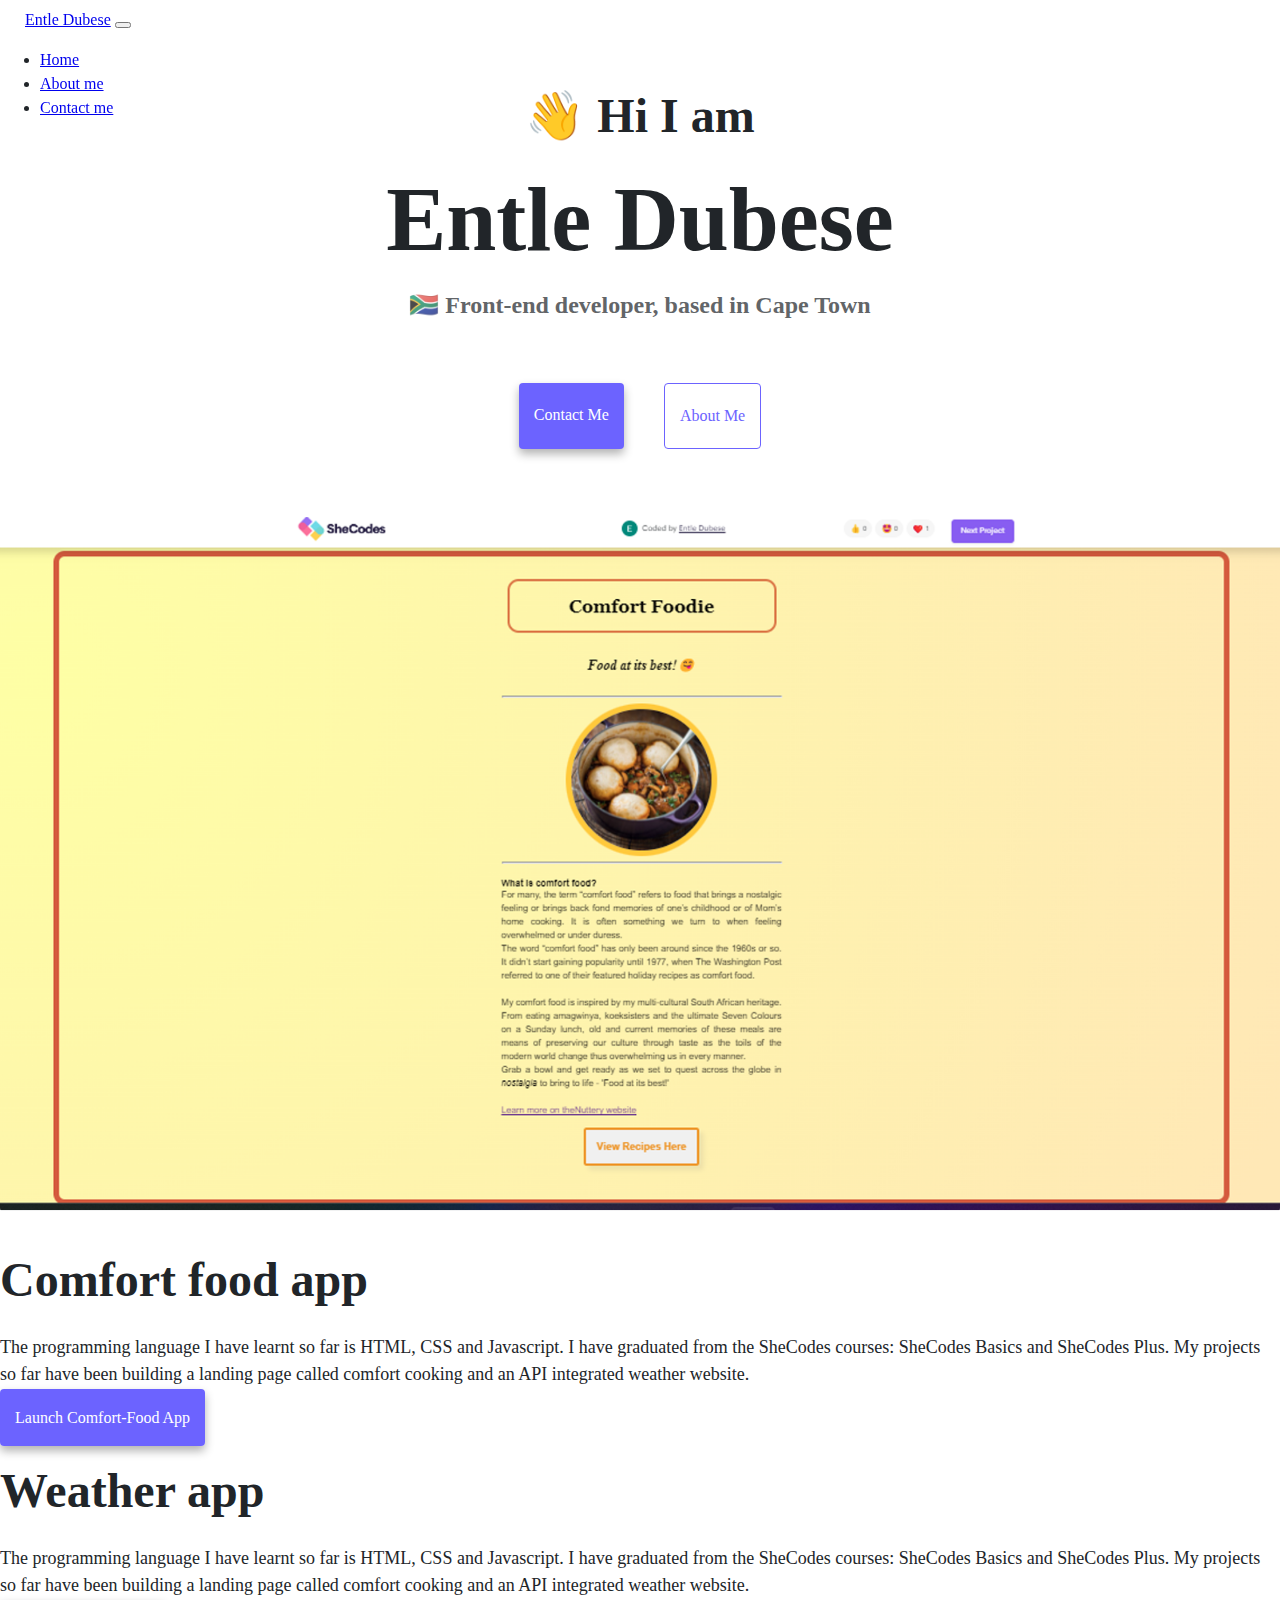
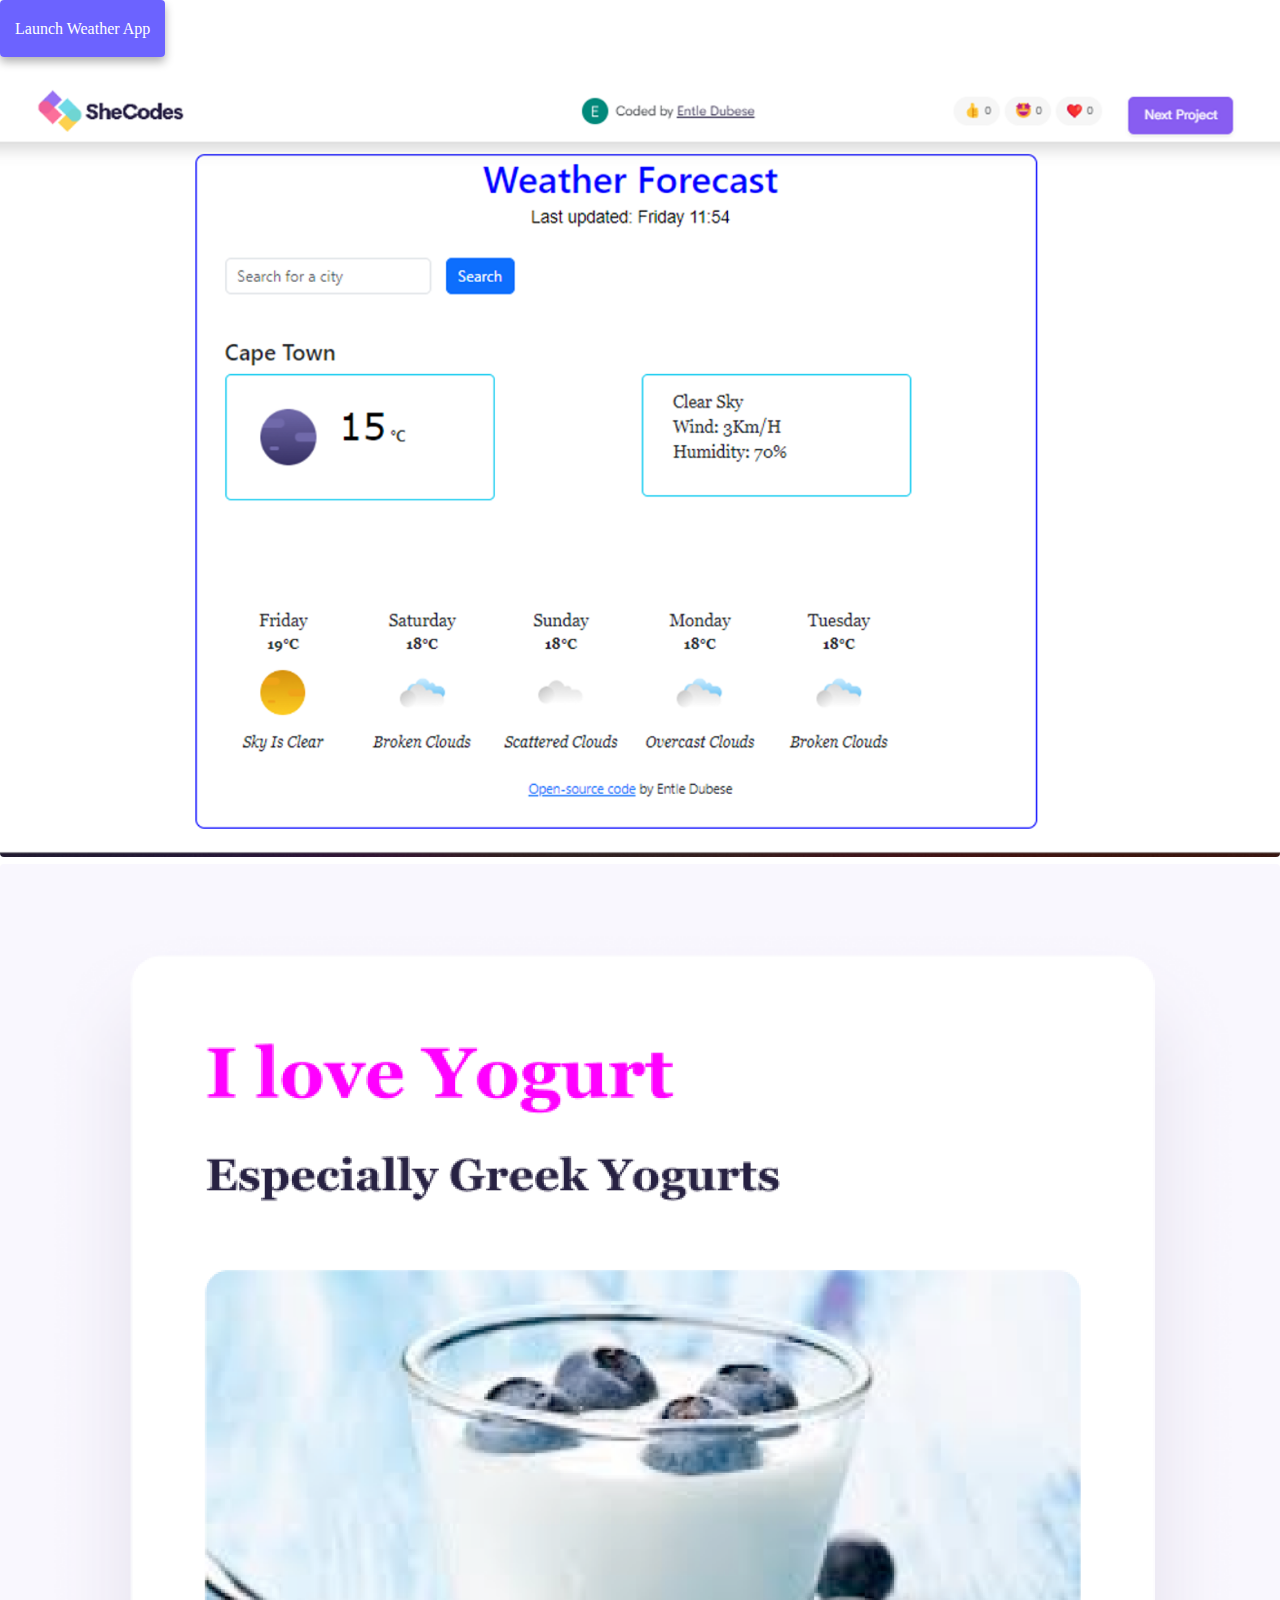
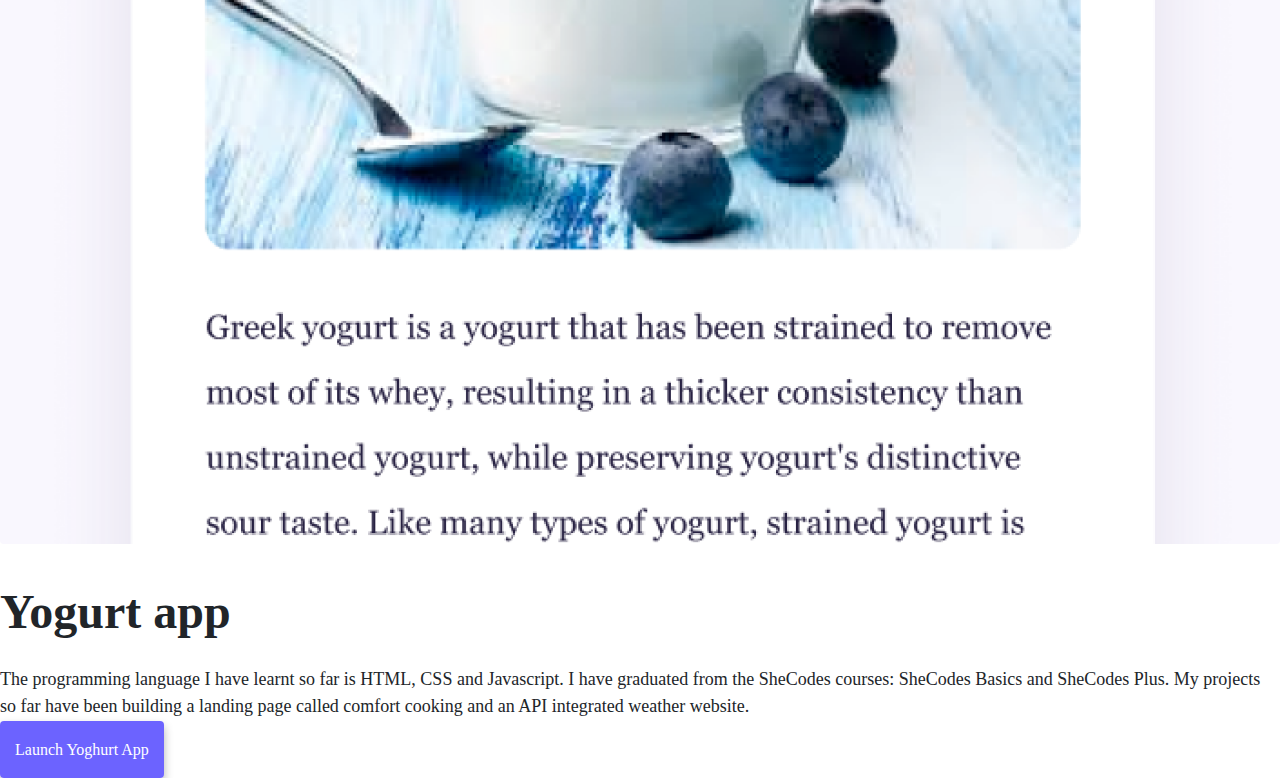
<file: index.html>
<!DOCTYPE html>
<html lang="en">
  <head>
    <meta charset="UTF-8" />
    <meta
      name="description"
      content="This is my portfolio homepage which launches my coding project websites."
    />
    <meta http-equiv="X-UA-Compatible" content="IE=edge" />
    <meta name="viewport" content="width=device-width, initial-scale=1.0" />
    <title>Entle Dubese | Front-end developer Portfolio homepage</title>
    <link
      href="https://cdn.jsdelivr.net/npm/bootstrap@5.3.0-alpha3/dist/css/bootstrap.min.css"
      rel="stylesheet"
      integrity="sha384-KK94CHFLLe+nY2dmCWGMq91rCGa5gtU4mk92HdvYe+M/SXH301p5ILy+dN9+nJOZ"
      crossorigin="anonymous"
    />
    <script
      src="https://cdn.jsdelivr.net/npm/bootstrap@5.3.0-alpha3/dist/js/bootstrap.bundle.min.js"
      integrity="sha384-ENjdO4Dr2bkBIFxQpeoTz1HIcje39Wm4jDKdf19U8gI4ddQ3GYNS7NTKfAdVQSZe"
      crossorigin="anonymous"
    ></script>
    <script
      src="https://cdn.jsdelivr.net/npm/@popperjs/core@2.11.7/dist/umd/popper.min.js"
      integrity="sha384-zYPOMqeu1DAVkHiLqWBUTcbYfZ8osu1Nd6Z89ify25QV9guujx43ITvfi12/QExE"
      crossorigin="anonymous"
    ></script>
    <script
      src="https://cdn.jsdelivr.net/npm/bootstrap@5.3.0-alpha3/dist/js/bootstrap.min.js"
      integrity="sha384-Y4oOpwW3duJdCWv5ly8SCFYWqFDsfob/3GkgExXKV4idmbt98QcxXYs9UoXAB7BZ"
      crossorigin="anonymous"
    ></script>
    <link rel="stylesheet" href="/css/styles.css" />
  </head>
  <body>
    <nav class="navbar navbar-expand-lg navbar-light bg-light fixed-top">
      <div class="container-fluid">
        <a class="navbar-brand" href="index.html">Entle Dubese</a>
        <button
          class="navbar-toggler"
          type="button"
          data-bs-toggle="collapse"
          data-bs-target="#navbarNav"
          aria-controls="navbarNav"
          aria-expanded="false"
          aria-label="Toggle navigation"
        >
          <span class="navbar-toggler-icon"></span>
        </button>
        <div class="collapse navbar-collapse" id="navbarNav">
          <ul class="navbar-nav">
            <li class="nav-item">
              <a
                class="nav-link active"
                aria-current="page"
                href="index.html"
                title="Homepage"
                >Home</a
              >
            </li>
            <li class="nav-item">
              <a
                class="nav-link"
                href="about.html"
                title="Info about Entle Dubese"
                >About me</a
              >
            </li>
            <li class="nav-item">
              <a
                class="nav-link"
                href="about.html#contact"
                title="Contact Entle Dubese"
                >Contact me</a
              >
            </li>
          </ul>
        </div>
      </div>
    </nav>
    <h2 class="text-center">👋 Hi I am</h2>
    <h1 class="text-center">Entle Dubese</h1>
    <h3 class="text-center">🇿🇦 Front-end developer, based in Cape Town</h3>
    <div class="navigation-links mb-5">
      <a
        href="about.html#contact"
        class="primary-link"
        title="Contact Entle Dubese"
        >Contact me</a
      >
      <a
        href="about.html"
        class="secondary-link"
        title="Info about Entle Dubese"
        >About me</a
      >
    </div>
    <div class="container">
      <div class="row">
        <div class="col-md-6">
          <img
            src="images/comfort-food.png"
            alt="food-website-picture"
            class="img-fluid rounded d-none d-sm-block"
          />
        </div>
        <div class="col-md-6">
          <h2 class="mb-3">Comfort food app</h2>
          <p>
            The programming language I have learnt so far is HTML, CSS and
            Javascript. I have graduated from the SheCodes courses: SheCodes
            Basics and SheCodes Plus. My projects so far have been building a
            landing page called comfort cooking and an API integrated weather
            website.
          </p>
          <div class="mt-5">
            <a
              href="https://www.shecodes.io/workshops/shecodes-basics-db31cd08-32c4-44b7-821c-e62c48d2d7ca/projects/1467880"
              target="_blank"
              class="primary-link d-block d-sm-block"
              title="Comfort-Food website"
              >Launch Comfort-Food App</a
            >
          </div>
        </div>
      </div>
      <div class="row mt-5">
        <div class="col-md-6">
          <h2 class="mb-3">Weather app</h2>
          <p>
            The programming language I have learnt so far is HTML, CSS and
            Javascript. I have graduated from the SheCodes courses: SheCodes
            Basics and SheCodes Plus. My projects so far have been building a
            landing page called comfort cooking and an API integrated weather
            website.
          </p>
          <div class="mb-5 mt-5">
            <a
              href="https://www.shecodes.io/workshops/shecodes-plus-475ce3ee-147b-40ee-8e53-3ca6e4516ee2/projects/1587922"
              target="_blank"
              class="primary-link d-block d-sm-block"
              title="API-integrated weather forecast"
              >Launch Weather App</a
            >
          </div>
        </div>
        <div class="col-md-6">
          <img
            src="images/weather-app.png"
            alt="weather-website-picture"
            class="img-fluid rounded d-none d-sm-block"
          />
        </div>
      </div>
      <div class="row mt-5">
        <div class="col-md-6">
          <img
            src="images/yogurt.png"
            alt="yogurt-picture"
            class="img-fluid rounded d-none d-sm-block"
          />
        </div>
        <div class="col-md-6">
          <h2 class="mb-3">Yogurt app</h2>
          <p>
            The programming language I have learnt so far is HTML, CSS and
            Javascript. I have graduated from the SheCodes courses: SheCodes
            Basics and SheCodes Plus. My projects so far have been building a
            landing page called comfort cooking and an API integrated weather
            website.
          </p>
          <div class="mt-5">
            <a
              href="#"
              class="primary-link d-block d-sm-block"
              title="Information about yogurt app"
              >Launch Yoghurt App</a
            >
          </div>
        </div>
      </div>
    </div>
  </body>
</html>
</file>
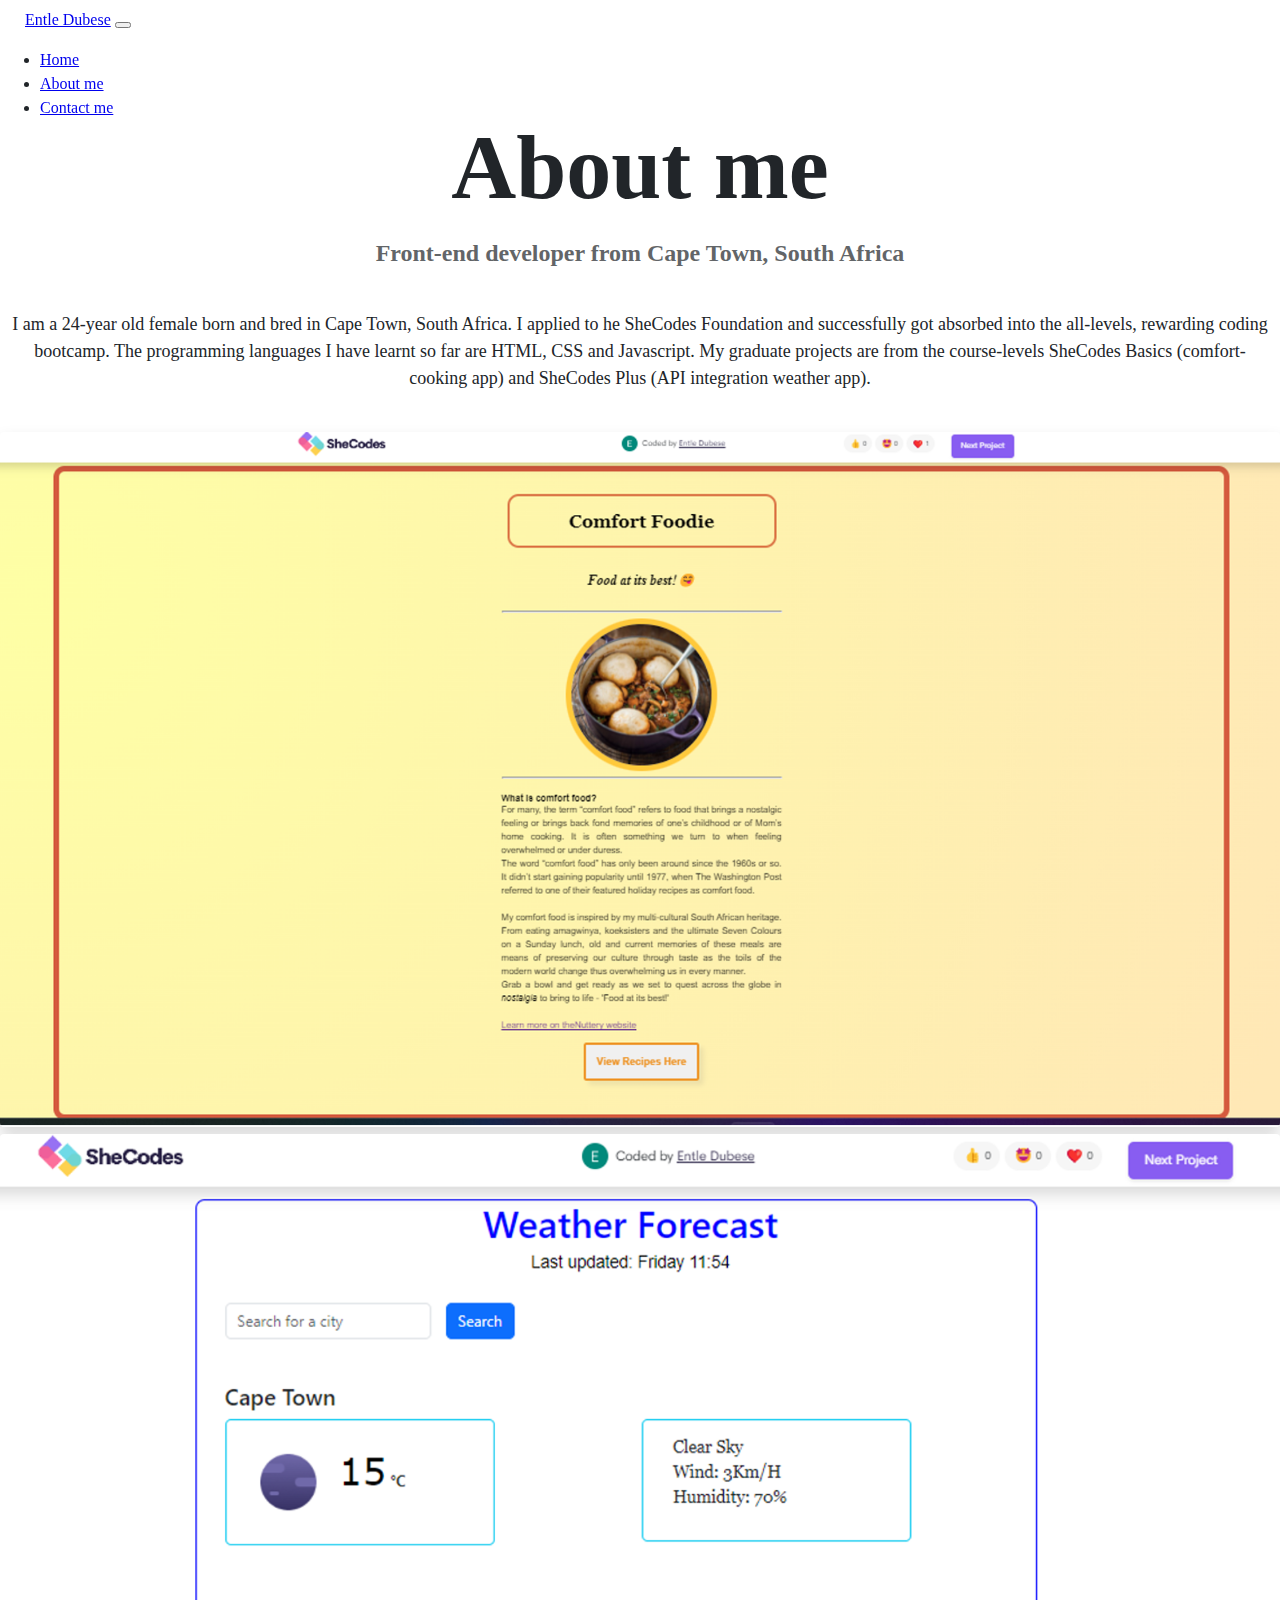
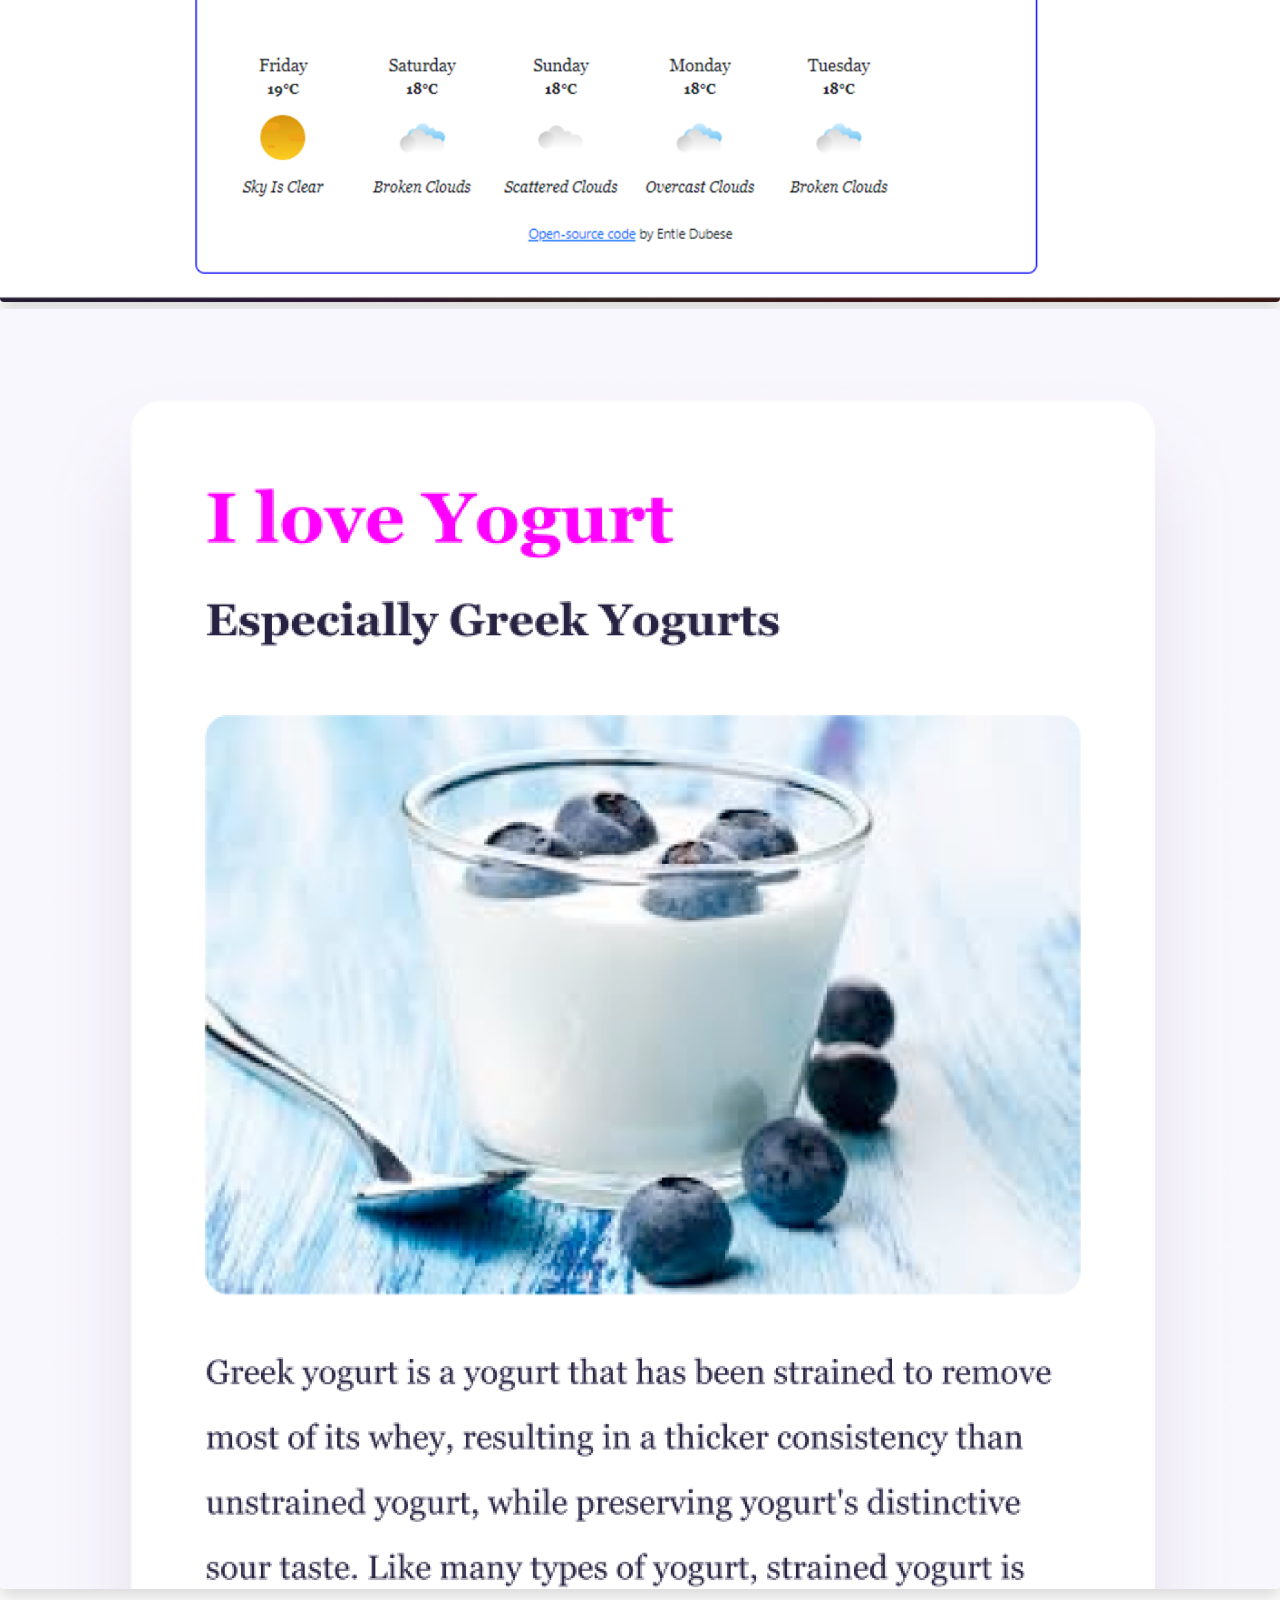
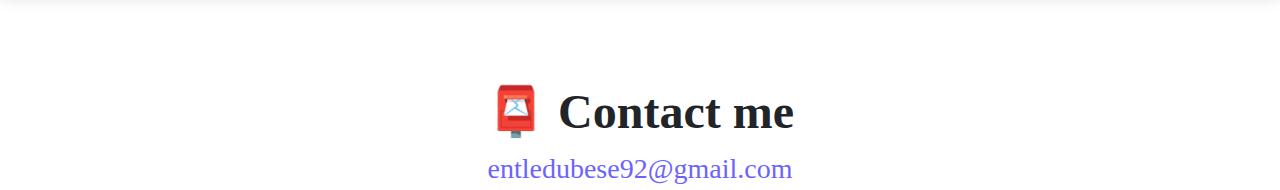
<file: about.html>
<!DOCTYPE html>
<html lang="en">
  <head>
    <meta charset="UTF-8" />
    <meta
      name="description"
      content="This is my journey of how I started coding, picturres of projects and contact details."
    />
    <meta http-equiv="X-UA-Compatible" content="IE=edge" />
    <meta name="viewport" content="width=device-width, initial-scale=1.0" />
    <title>Entle Dubese | About-me-Front-end developer</title>
    <link
      href="https://cdn.jsdelivr.net/npm/bootstrap@5.3.0-alpha3/dist/css/bootstrap.min.css"
      rel="stylesheet"
      integrity="sha384-KK94CHFLLe+nY2dmCWGMq91rCGa5gtU4mk92HdvYe+M/SXH301p5ILy+dN9+nJOZ"
      crossorigin="anonymous"
    />
    <script
      src="https://cdn.jsdelivr.net/npm/bootstrap@5.3.0-alpha3/dist/js/bootstrap.bundle.min.js"
      integrity="sha384-ENjdO4Dr2bkBIFxQpeoTz1HIcje39Wm4jDKdf19U8gI4ddQ3GYNS7NTKfAdVQSZe"
      crossorigin="anonymous"
    ></script>
    <script
      src="https://cdn.jsdelivr.net/npm/@popperjs/core@2.11.7/dist/umd/popper.min.js"
      integrity="sha384-zYPOMqeu1DAVkHiLqWBUTcbYfZ8osu1Nd6Z89ify25QV9guujx43ITvfi12/QExE"
      crossorigin="anonymous"
    ></script>
    <script
      src="https://cdn.jsdelivr.net/npm/bootstrap@5.3.0-alpha3/dist/js/bootstrap.min.js"
      integrity="sha384-Y4oOpwW3duJdCWv5ly8SCFYWqFDsfob/3GkgExXKV4idmbt98QcxXYs9UoXAB7BZ"
      crossorigin="anonymous"
    ></script>
    <link rel="stylesheet" href="/css/styles.css" />
  </head>
  <body>
    <nav class="navbar navbar-expand-lg navbar-light bg-light fixed-top">
      <div class="container-fluid">
        <a class="navbar-brand" href="index.html">Entle Dubese</a>
        <button
          class="navbar-toggler"
          type="button"
          data-bs-toggle="collapse"
          data-bs-target="#navbarNav"
          aria-controls="navbarNav"
          aria-expanded="false"
          aria-label="Toggle navigation"
        >
          <span class="navbar-toggler-icon"></span>
        </button>
        <div class="collapse navbar-collapse" id="navbarNav">
          <ul class="navbar-nav">
            <li class="nav-item">
              <a
                class="nav-link active"
                aria-current="page"
                href="index.html"
                title="Homepage"
                >Home</a
              >
            </li>
            <li class="nav-item">
              <a class="nav-link" href="about.html" title="Contact Entle Dubese"
                >About me</a
              >
            </li>
            <li class="nav-item">
              <a
                class="nav-link"
                href="about.html#contact"
                title="Info about Entle Dubese"
                >Contact me</a
              >
            </li>
          </ul>
        </div>
      </div>
    </nav>
    <h1 class="sizing">About me</h1>
    <h3 class="text-center">
      Front-end developer from Cape Town, South Africa
    </h3>
    <div class="about-paragraphs text center">
      <p>
        I am a 24-year old female born and bred in Cape Town, South Africa. I
        applied to he SheCodes Foundation and successfully got absorbed into the
        all-levels, rewarding coding bootcamp. The programming languages I have
        learnt so far are HTML, CSS and Javascript. My graduate projects are
        from the course-levels SheCodes Basics (comfort-cooking app) and
        SheCodes Plus (API integration weather app).
      </p>
    </div>

    <div class="container">
      <div class="row">
        <div class="col-sm-4">
          <img
            src="images/comfort-food.png"
            alt="food-website-picture"
            class="img-fluid p2 shadow rounded"
          />
        </div>
        <div class="col-sm-4">
          <img
            src="images/weather-app.png"
            alt="weather-website-picture"
            class="img-fluid p2 shadow rounded"
          />
        </div>
        <div class="col-sm-4">
          <img
            src="images/yogurt.png"
            alt="yogurt-picture"
            class="img-fluid p2 shadow rounded"
          />
        </div>
      </div>
    </div>
    <div id="contact" class="mt-5">
      <h2 class="text-center">📮 Contact me</h2>
      <a
        href="mailto:entledubese92@gmail.com"
        class="email-link"
        title="Email me"
      >
        entledubese92@gmail.com
      </a>
    </div>
  </body>
</html>
</file>
<file: css/styles.css>
:root {
  --primary-color: #6c63ff;
  --secondary-color: #f5f2fe;
  --box-shadow: 0 5px 10px rgba(0, 0, 0, 0.3);
}

.navbar {
  display: flex;
  flex-wrap: wrap;
  align-items: center;
  justify-content: space-between;
  padding-top: 0.5rem;
  padding-bottom: 0.5rem;
}

.navbar-brand {
  margin-left: 25px;
}

body {
  margin: 0;
  font-family: var(--bs-font-sans-serif);
  font-size: 1rem;
  font-weight: 400;
  line-height: 1.5;
  color: #212529;
  background-color: #fff;
  -webkit-text-size-adjust: 100%;
  -webkit-tap-highlight-color: transparent;
}

h1,
h2,
h3 {
  margin: 0;
}

h1 {
  font-size: 90px;
}

h2 {
  font-size: 48px;
  padding-top: 80px;
}

h3 {
  font-size: 24px;
  opacity: 0.7;
}

p {
  font-size: 18px;
  line-height: 1.5;
}

.text-center {
  text-align: center !important;
}

.sizing {
  text-align: center;
  padding-top: 100px;
}

.mb-3 {
  margin-bottom: 1rem !important;
  padding-top: 25px;
}

.mb-5 {
  margin-bottom: 3rem !important;
}

.navigation-links {
  display: flex;
  margin-top: 40px;
  justify-content: center;
}

.navigation-links a {
  margin: 20px;
}

.primary-link {
  border-radius: 4px;
  padding: 20px 15px;
  text-decoration: none;
  text-transform: capitalize;
  background: var(--primary-color);
  box-shadow: var(--box-shadow);
  color: white;
}

.secondary-link {
  border-radius: 4px;
  padding: 20px 15px;
  text-decoration: none;
  text-transform: capitalize;
  color: var(--primary-color);
  border: 1px solid var(--primary-color);
}

.homepage-link {
  color: var(--primary-color);
  text-align: center;
  display: block;
}

.about-paragraphs {
  display: flex;
  margin: 30px 0;
}

.about-paragraphs p {
  margin: 10px;
  text-align: center;
}

.email-link {
  display: flex;
  justify-content: center;
  color: var(--primary-color);
  font-size: 28px;
  text-decoration: none;
}

.email-link:hover {
  text-decoration: underline;
}

.fixed-top {
  position: fixed;
  top: 0;
  right: 0;
  left: 0;
  z-index: 1030;
}

.rounded {
  border-radius: 0.25rem !important;
}

.p-2 {
  padding: 0.5rem !important;
}

.shadow {
  box-shadow: 0 0.5rem 1rem rgba(0, 0, 0, 0.15) !important;
}

.img-fluid {
  max-width: 100%;
  height: auto;
}

@media (max-width: 576px) {
  h1,
  h2,
  h3,
  p {
    text-align: center;
  }
}

@media (min-width: 768px) {
  h1,
  h3 {
    text-align: center;
  }
}
</file>
